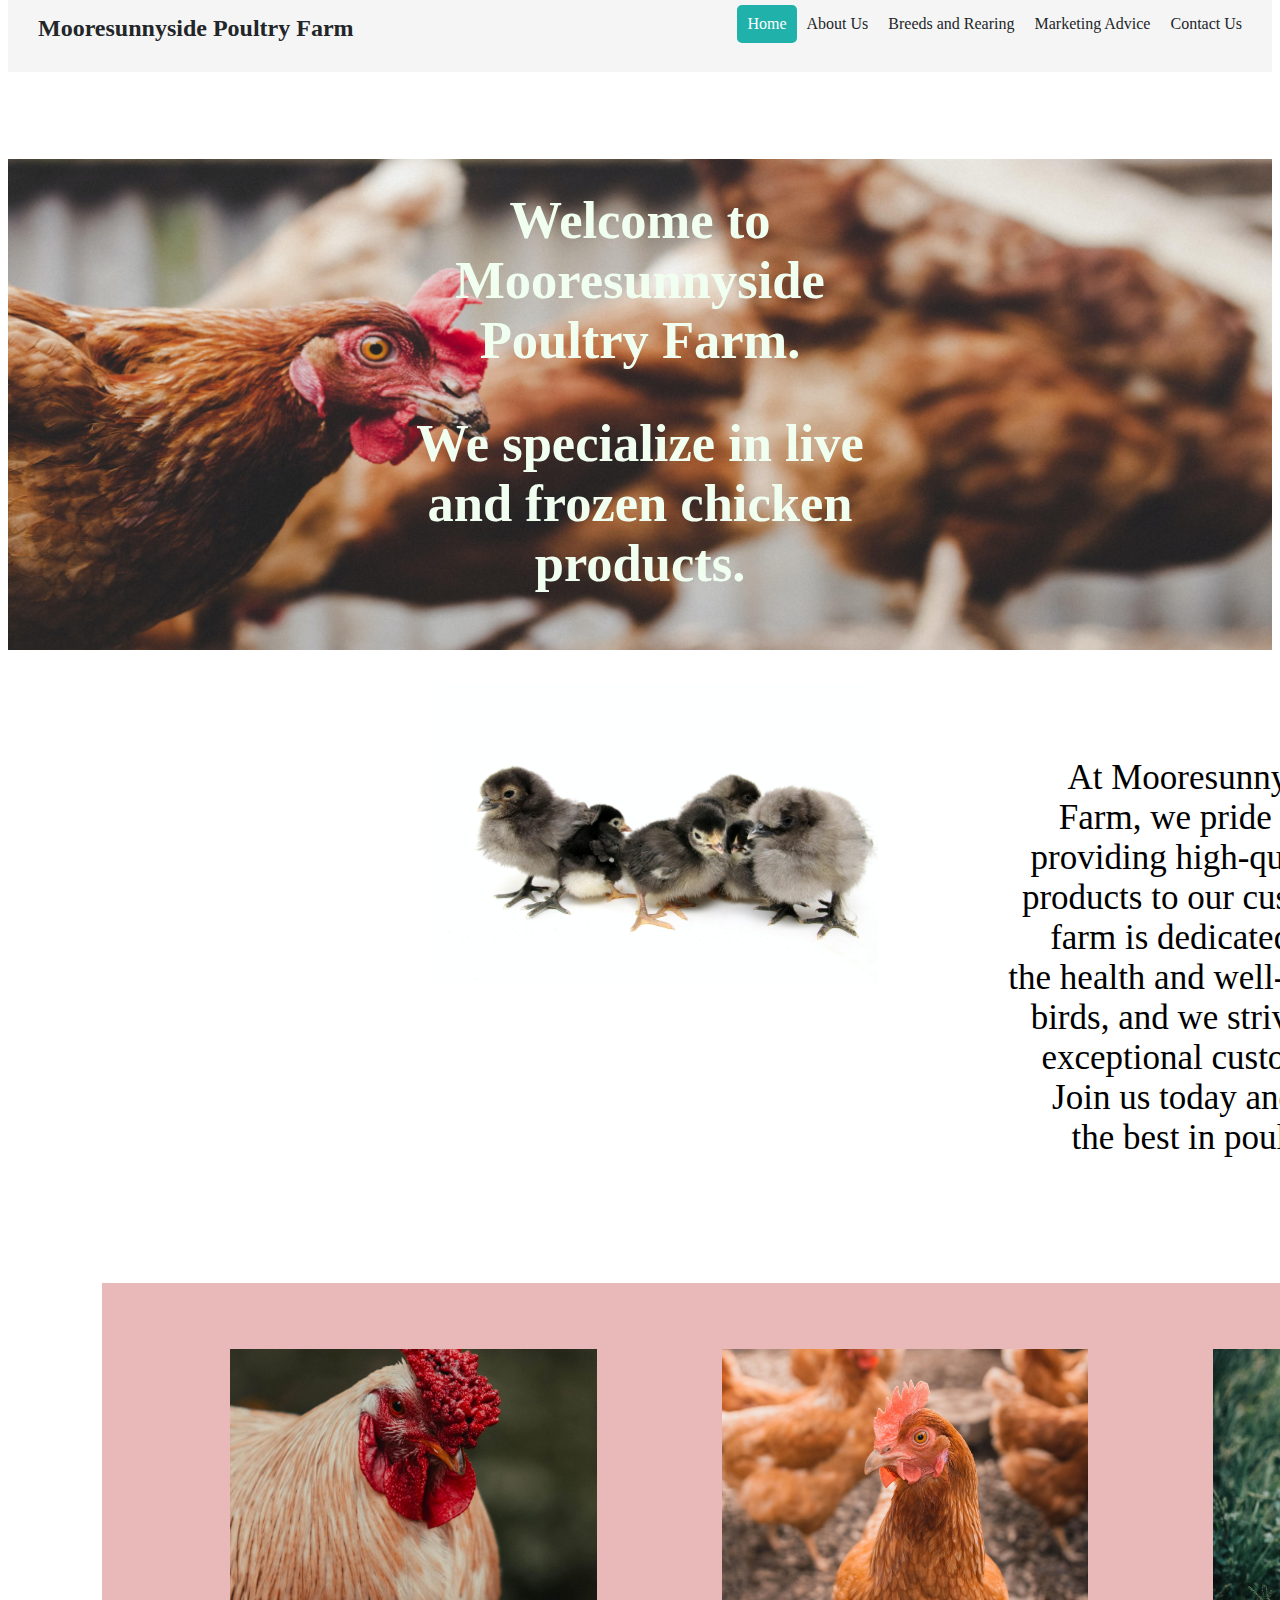
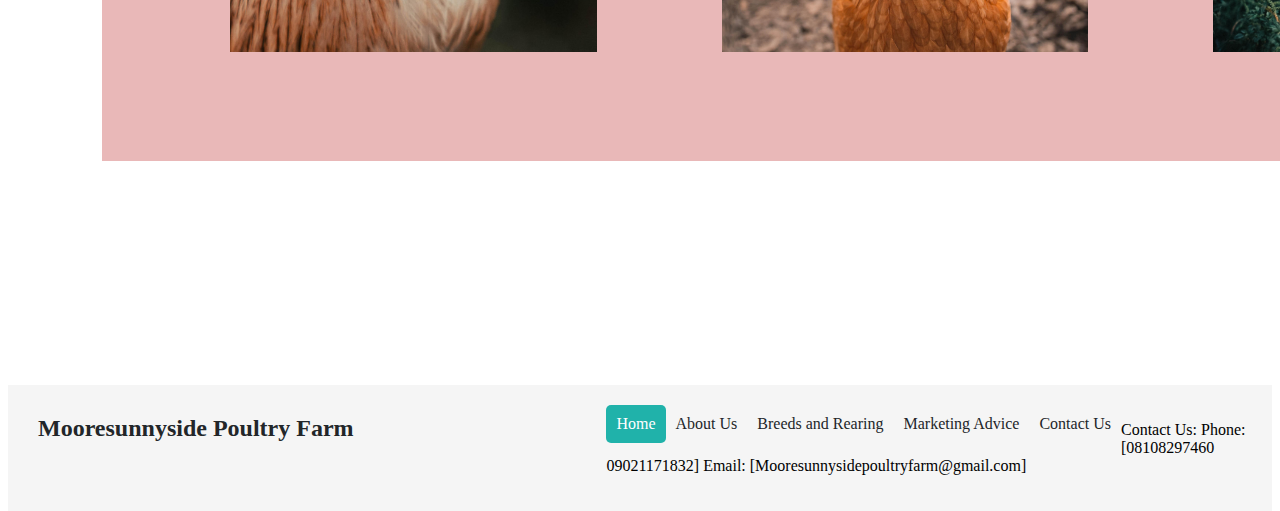
<file: index.html>
<!DOCTYPE html>
<html lang="en">
<head>
<meta charset="UTF-8">
<meta http-equiv="X-UA-Compatible" content="IE=edge">
<meta name="viewport" content="width=device-width, initial-scale=1.0">
<link rel="stylesheet" href="index.css">
<title>Mooresunnyside Poultry Farm</title>
</head>
<body>
<div id="container">
<body class="image">
<div class="homep">
<div class="header">
<a href="#default" class="logo">Mooresunnyside Poultry Farm</a>
<div class="headerright">
<a class="active"href="home.html">Home</a>
<a href="about-us.html">About Us</a>
<a href="breeds.html">Breeds and Rearing</a>
<a href="index.html">Marketing Advice</a>
<a href="contact.html">Contact Us</a>
</div>
</div>
</div>
<div id="overview">
<h2>Welcome to Mooresunnyside Poultry Farm.</h2>
<h2>We specialize in live and frozen chicken products.</h2>
</div>
</div>
<div id="welcome">
<div id="welcimg"></div>
<p id="welcp">At Mooresunnyside Poultry Farm, we pride ourselves on providing high-quality poultry products to our customers. Our farm is dedicated to ensuring the health and well-being of our birds, and we strive to provide exceptional customer service. Join us today and experience the best in poultry farming!</p>
</div>
<div id="gallery">
<ul>
<div id="gal1"></div>
<div id="gal2"></div>
<div id="gal3"></div>
</ul>
</div>
<div class="footer">
<a href="#default" class="logo">Mooresunnyside Poultry Farm</a>
<div class="footerright">
<a class="active"href="home.html">Home</a>
<a href="about-us.html">About Us</a>
<a href="breeds.html">Breeds and Rearing</a>
<a href="index.html">Marketing Advice</a>
<a href="contact.html">Contact Us</a>
<p>Contact Us:
Phone: [08108297460 09021171832]
Email: [Mooresunnysidepoultryfarm@gmail.com]</p>
</div>
</div>
</body>
</html>
</file>
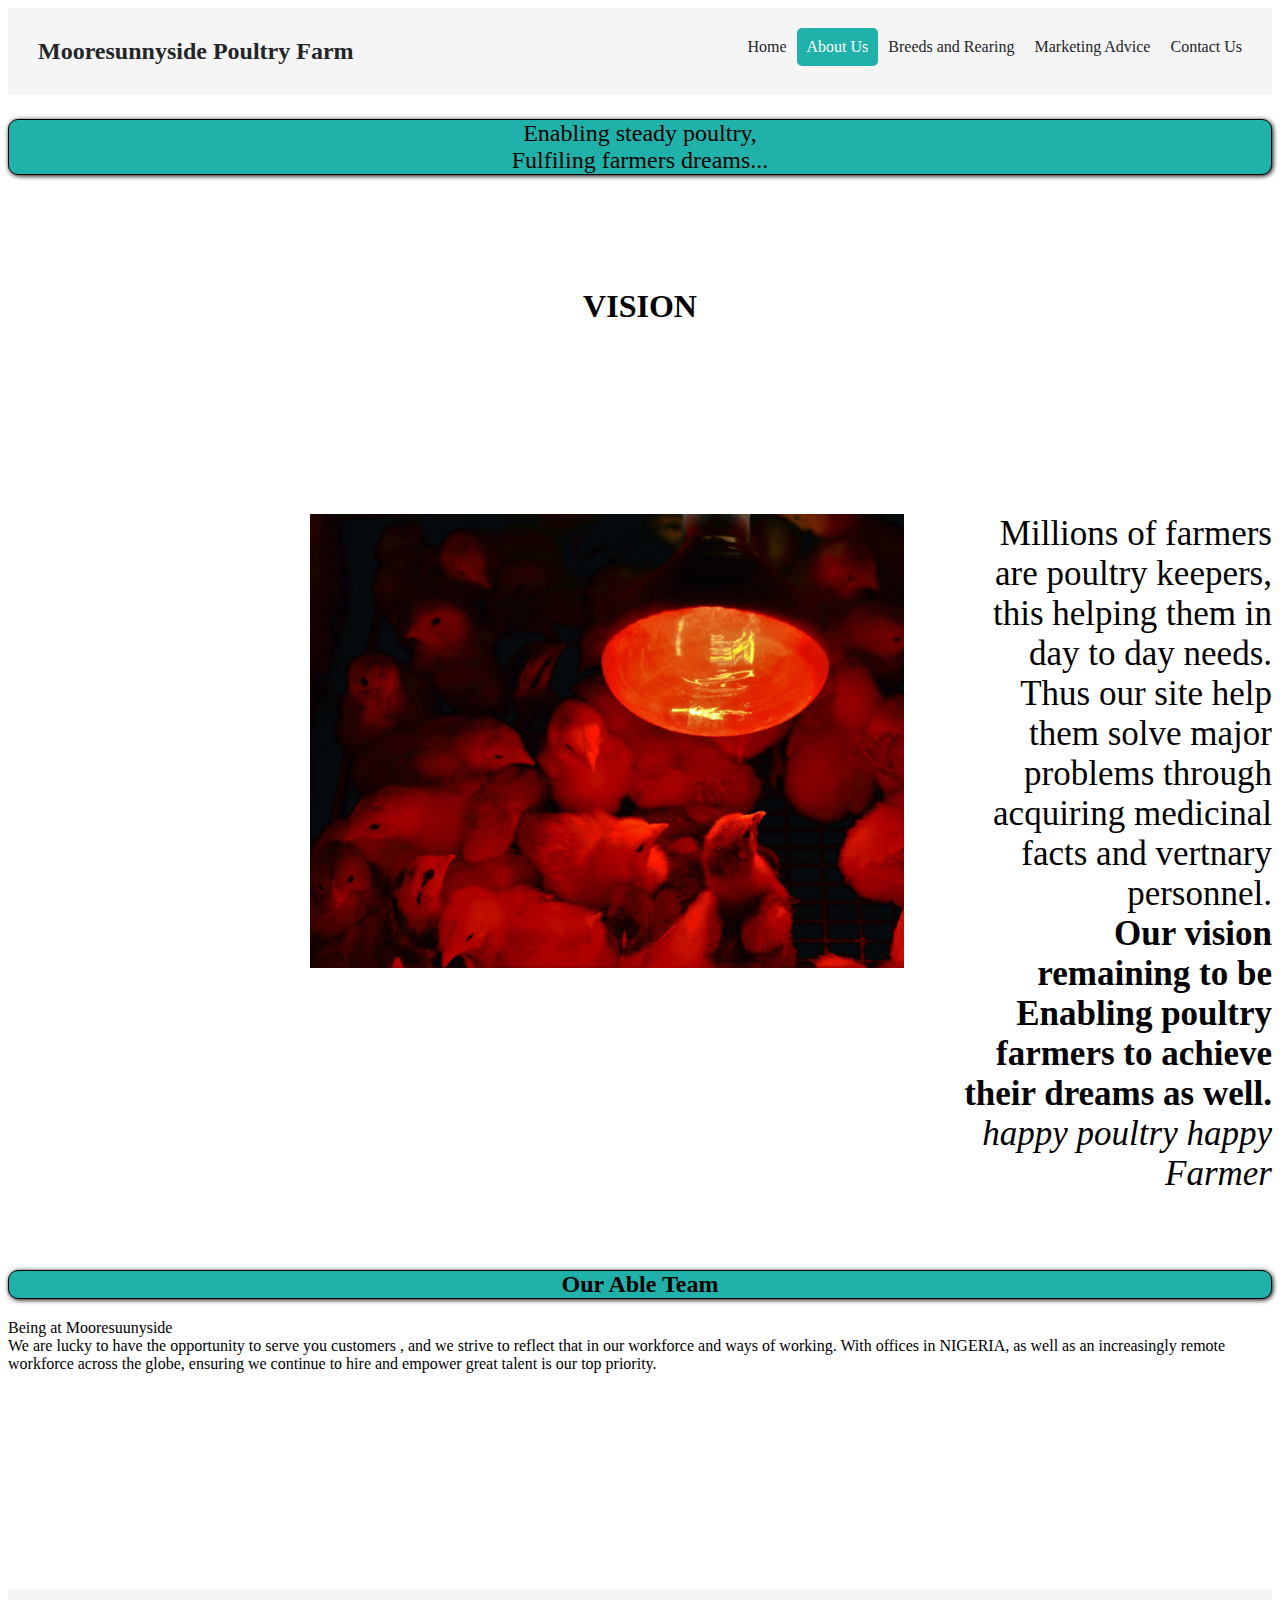
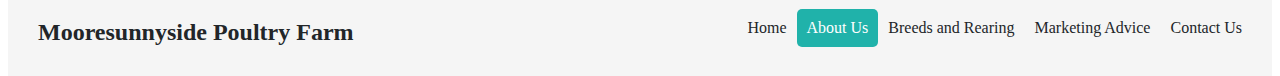
<file: about-us.html>
<!DOCTYPE html>
<html lang="en">
<head>
    <meta charset="UTF-8">
    <meta http-equiv="X-UA-Compatible" content="IE=edge">
    <meta name="viewport" content="width=device-width, initial-scale=1.0">
    <link rel="stylesheet" href="about-us.css">
    <title>About Us</title>
</head>
<body>
    <div class="header">
        <a href="#default" class="logo">Mooresunnyside Poultry Farm</a>
        <div class="headerright">
          <a href="home.html">Home</a>
          <a class="active"href="about-us.html">About Us</a>
          <a href="breeds.html">Breeds and Rearing</a>
          <a href="index.html">Marketing Advice</a>
          <a href="contact.html">Contact Us</a>
        </div>
    </div>
        <p id="aboutp">Enabling steady poultry, <br>Fulfiling farmers dreams...</p>
    </div>
    <div id="title">
        <h1 id="vi">VISION</h1>
        <div  id="vision" id="vision2"></div>
        <p id="visionp">

            Millions of farmers are poultry keepers, this helping them in day to day needs.<br> Thus our site help them solve major problems through acquiring medicinal facts and vertnary personnel. <br><strong>
            Our vision remaining to be Enabling poultry farmers to achieve their dreams as well.</strong>
            <br>
            <em>happy poultry happy Farmer</em>
        </p>

    </div>
    <div>
        <h2 id="hd">Our Able Team</h2>
        <div id="">
            <div id=""></div>
            <div id="">
                <p>
                    Being at Mooresuunyside 
                    <br>
                    We are lucky to have the opportunity to serve you customers , and we strive to reflect that in our workforce and ways of working. With offices in NIGERIA, as well as an increasingly remote workforce across the globe, ensuring we continue to hire and empower great talent is our top priority.
                </p>
            </div>
        </div>
    </div>
    <div class="footer">
        <a href="#default" class="logo">Mooresunnyside Poultry Farm</a>
        <div class="footerright">
          <a href="home.html">Home</a>
          <a class="active" href="about-us.html">About Us</a>
          <a href="breeds.html">Breeds and Rearing</a>
          <a href="index.html">Marketing Advice</a>
          <a href="contact.html">Contact Us</a>
        </div>
      </div>
</body>
</html>
</file>
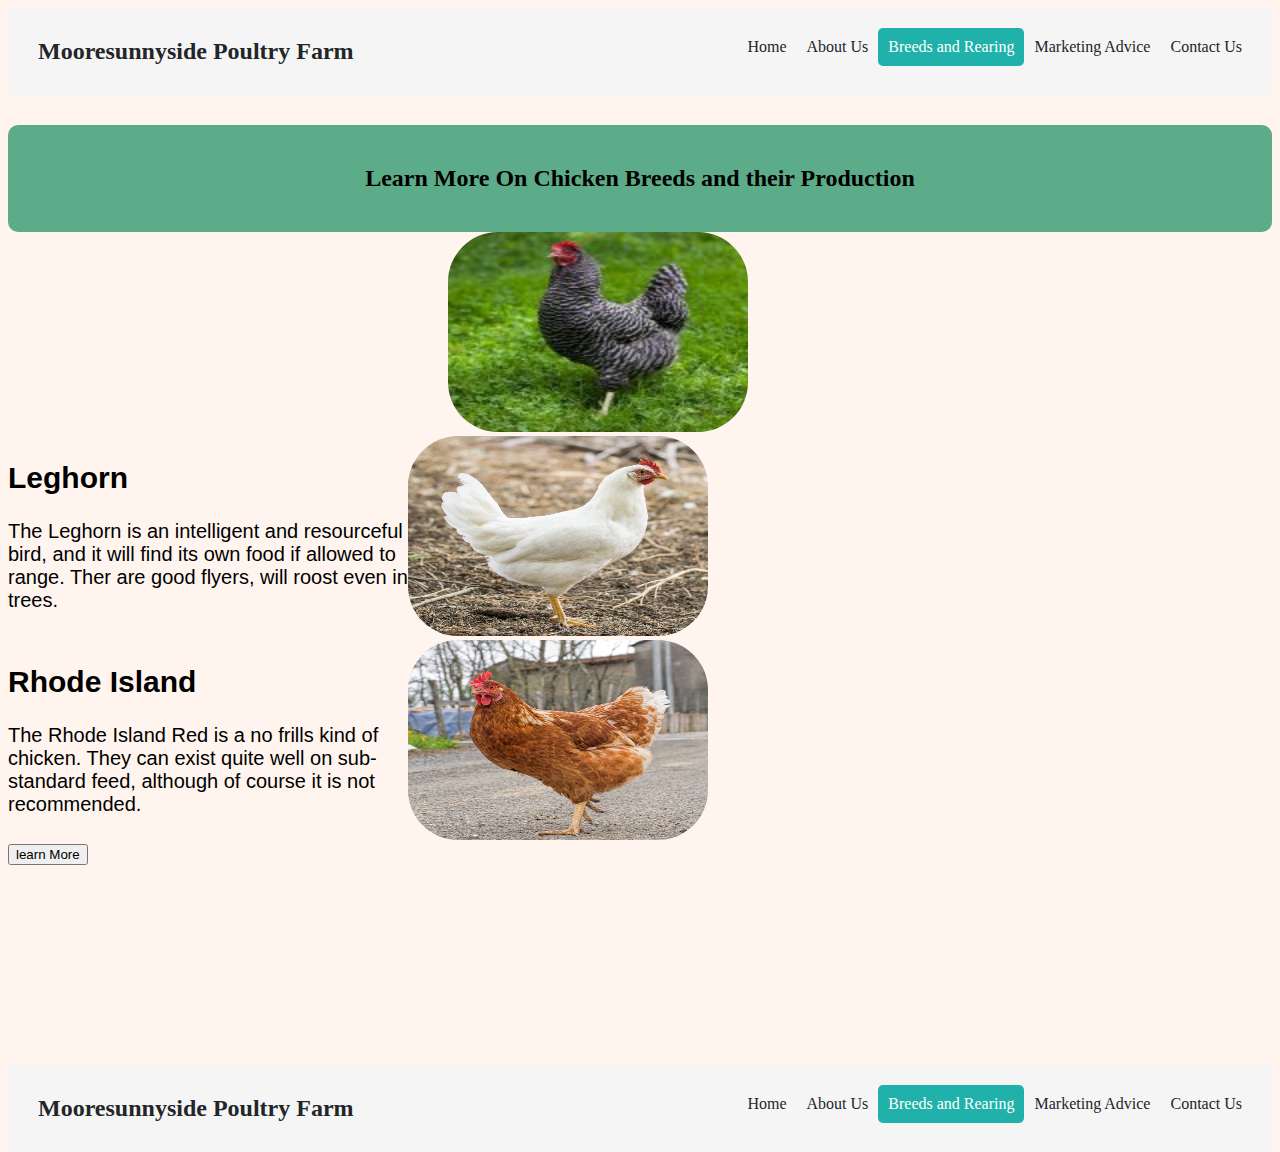
<file: breeds.html>
<!DOCTYPE html>
<html lang="en">
<head>
    <meta charset="UTF-8">
    <meta http-equiv="X-UA-Compatible" content="IE=edge">
    <meta name="viewport" content="width=device-width, initial-scale=1.0">
   <link rel="stylesheet" href="breeds.css" type="text/css">

    <title>MOORESUNYSIDE POULTRY FARM</title>
</head>
<body>
    <div class="header">
        <a href="#default" class="logo">Mooresunnyside Poultry Farm</a>
        <div class="headerright">
          <a href="home.html">Home</a>
          <a href="about-us.html">About Us</a>
          <a class="active"href="breeds.html">Breeds and Rearing</a>
          <a href="index.html">Marketing Advice</a>
          <a href="contact.html">Contact Us</a>
        </div>
    </div>
   <div class="learn_more">
       <h2>Learn More On Chicken Breeds and their Production</h2>
   </div>

   <div class="container">
       <div class="left">
           <h2></h2>
           <p><span id="more"></span></p>
       </div>
       <div class="right">
           <h2></h2>
           <p></p>
       </div>
       <div class="center">
           <img src="p.jpg" alt="">
       </div>
   </div>
   <div class="container1">
       <div class="left">
           <h2>Leghorn</h2>
           <p>The Leghorn is an intelligent and resourceful bird, and it will find its own food if allowed to range. Ther are good flyers, will roost even in trees.</p>
       </div>
       <div class="right">
           <h2></h2>
            <p></p>
        </div>
       <div class="center">
           <img src="white.jpg" alt="">
       </div>
   </div>
   <div class="container2">
       <div class="left">
           <h2>Rhode Island</h2>
           <p>The Rhode Island Red is a no frills kind of chicken. They can exist quite well on sub-standard feed, although of course it is not recommended.</p>
       </div>
       <div class="right">
           <h2></h2>
           <p></p>
       </div>
       <div class="center">
           <img src="red.jpg" alt="">
       </div>
   </div>
   <button type="button" id="read" onclick="read()">learn More</button>

   <div class="footer">
    <a href="#default" class="logo">Mooresunnyside Poultry Farm</a>
    <div class="footerright">
      <a href="home.html">Home</a>
      <a href="about-us.html">About Us</a>
      <a class="active" href="breeds.html">Breeds and Rearing</a>
      <a href="index.html">Marketing Advice</a>
      <a href="contact.html">Contact Us</a>
    </div>
  </div>
</body>
</html>
</file>
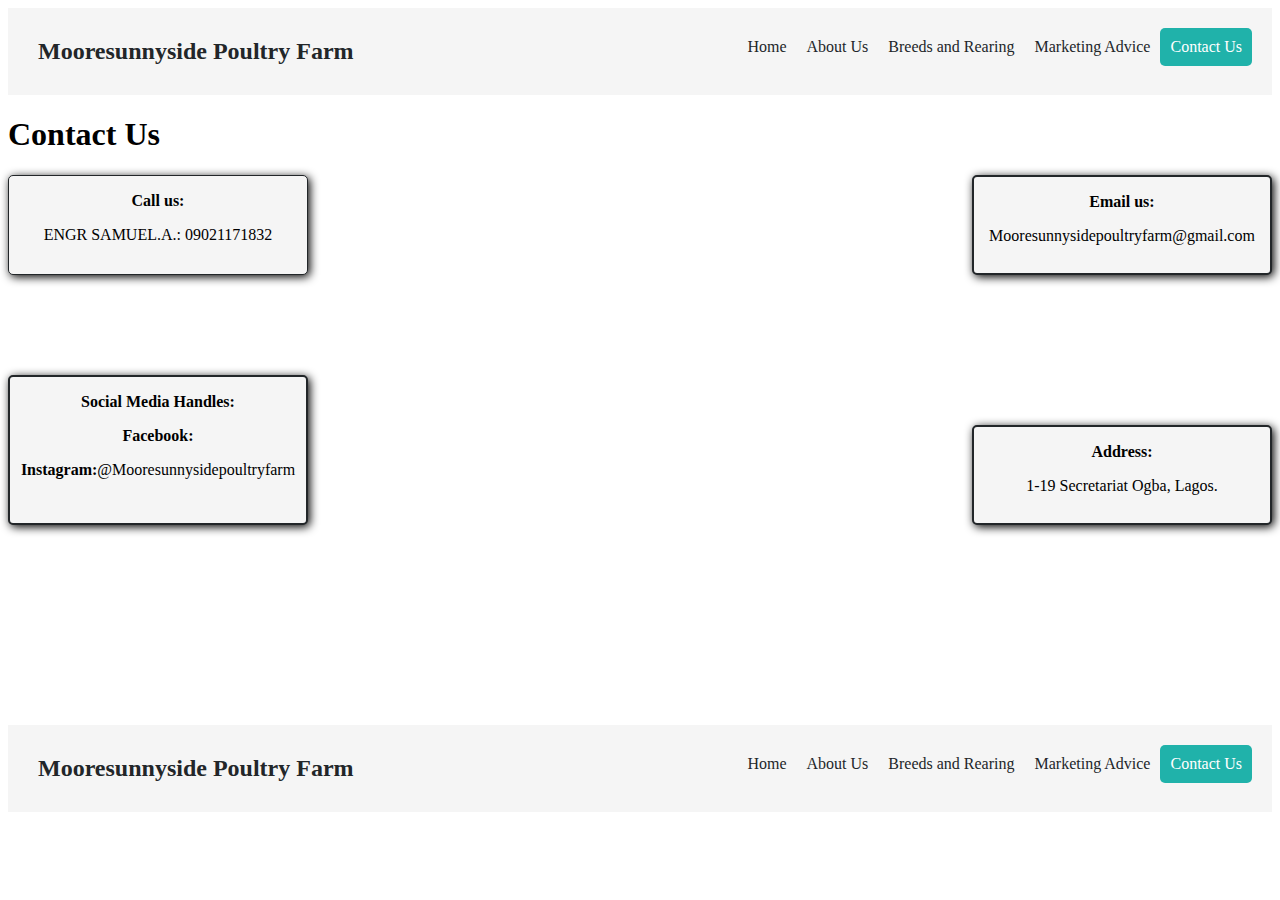
<file: contact.html>
<!DOCTYPE html>
<html lang="en">
<head>
  <meta charset="UTF-8">
  <meta http-equiv="X-UA-Compatible" content="IE=edge">
  <meta name="viewport" content="width=device-width, initial-scale=1.0">
  <title>Contact Us</title>
  <link rel="stylesheet" type="text/css" href="styles.css">
</head>
<body>
  <div class="header">
    <a href="#default" class="logo">Mooresunnyside Poultry Farm</a>
    <div class="headerright">
      <a href="home.html">Home</a>
      <a href="about-us.html">About Us</a>
      <a href="breeds.html">Breeds and Rearing</a>
      <a href="index.html">Marketing Advice</a>
      <a class="active"href="contact.html">Contact Us</a>
    </div>
</div>
  <div class="contact">
  <h1>Contact Us</h1>
  <div class="phone">
   <p><strong>Call us:</strong></p> 
   <p>ENGR SAMUEL.A.: 09021171832</p>
  </div>

  <div class="email">
    <p><strong>Email us:</strong></p>
    <p>Mooresunnysidepoultryfarm@gmail.com</p>
  </div>
  
  <div class="socials">
    <p><strong>Social Media Handles:</strong></p>
    <p><strong>Facebook:</strong></p>
    <p><strong>Instagram:</strong>@Mooresunnysidepoultryfarm</p>
  </div>

  <div class="mail">
    <p><strong>Address:</strong></p>
    <p>1-19 Secretariat Ogba, Lagos.</p>
  </div>
</div>



  <div class="footer">
    <a href="#default" class="logo">Mooresunnyside Poultry Farm</a>
    <div class="footerright">
      <a href="home.html">Home</a>
      <a href="about-us.html">About Us</a>
      <a href="breeds.html">Breeds and Rearing</a>
      <a href="index.html">Marketing Advice</a>
      <a class="active" href="contact.html">Contact Us</a>
    </div>
  </div>
</body>
</html>
</file>
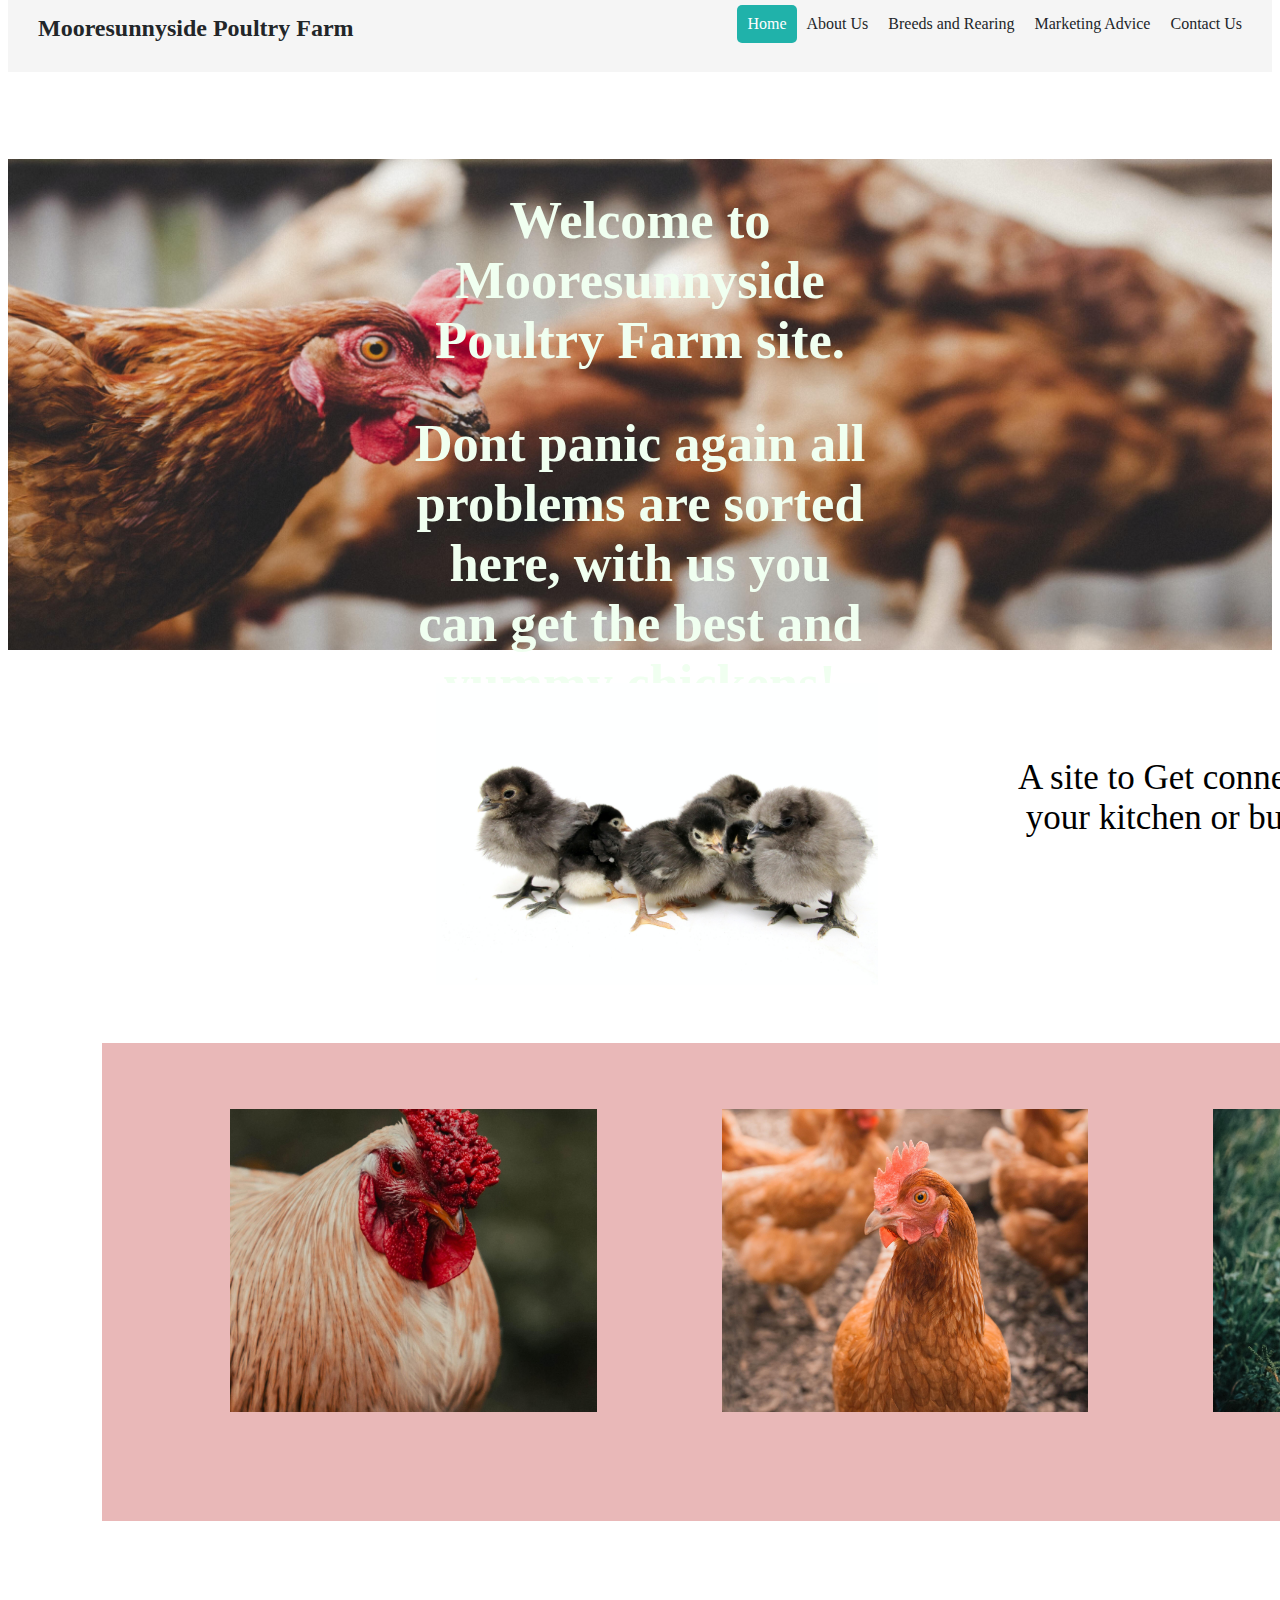
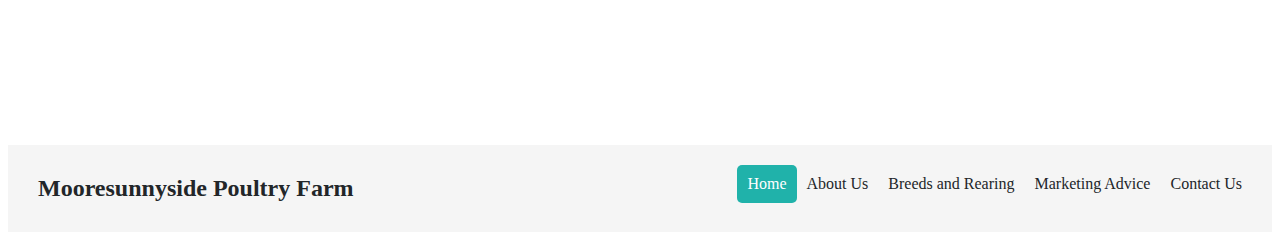
<file: home.html>
<!DOCTYPE html>
<html lang="en">
<head>
    <meta charset="UTF-8">
    <meta http-equiv="X-UA-Compatible" content="IE=edge">
    <meta name="viewport" content="width=device-width, initial-scale=1.0">
    <link rel="stylesheet" href="index.css">
    <title>Mooresunnyside Poultry Farm</title>
</head>
<body>
    <div id="container">
    <body class="image">
        <div class="homep">
            <div class="header">
                <a href="#default" class="logo">Mooresunnyside Poultry Farm</a>
                <div class="headerright">
                  <a class="active"href="home.html">Home</a>
                  <a href="about-us.html">About Us</a>
                  <a href="breeds.html">Breeds and Rearing</a>
                  <a href="index.html">Marketing Advice</a>
                  <a href="contact.html">Contact Us</a>
                </div>
            </div>
            </div>
            <div id="overview">
                    <h2>Welcome to Mooresunnyside Poultry Farm site.</h2><h2>Dont panic again all problems are sorted here, with us you can get the best and yummy chickens!</h2>
            </div>
        </div>
        <div id="welcome">

        <div id="welcimg"></div>
            <p id="welcp">A site to Get connected, Buy to your kitchen or buy to sell as a retailer.
                    <br>
                    <br>
            </p>
        </div>
        <div id="gallery">
                <ul>
                    <div id="gal1"></div>
                    <div id="gal2"></div>
                    <div id="gal3"></div>
                    <div id="chick2.jpeg"></div>
                    <div id="chick9.jpeg"></div>
                    <div id="chick5.jpeg"></div>
                </ul>

        </div>
   
  <div class="footer">
    <a href="#default" class="logo">Mooresunnyside Poultry Farm</a>
    <div class="footerright">
      <a class="active"href="home.html">Home</a>
      <a href="about-us.html">About Us</a>
      <a href="breeds.html">Breeds and Rearing</a>
      <a href="index.html">Marketing Advice</a>
      <a href="contact.html">Contact Us</a>
    </div>
  </div>
</body>
</html>
</file>
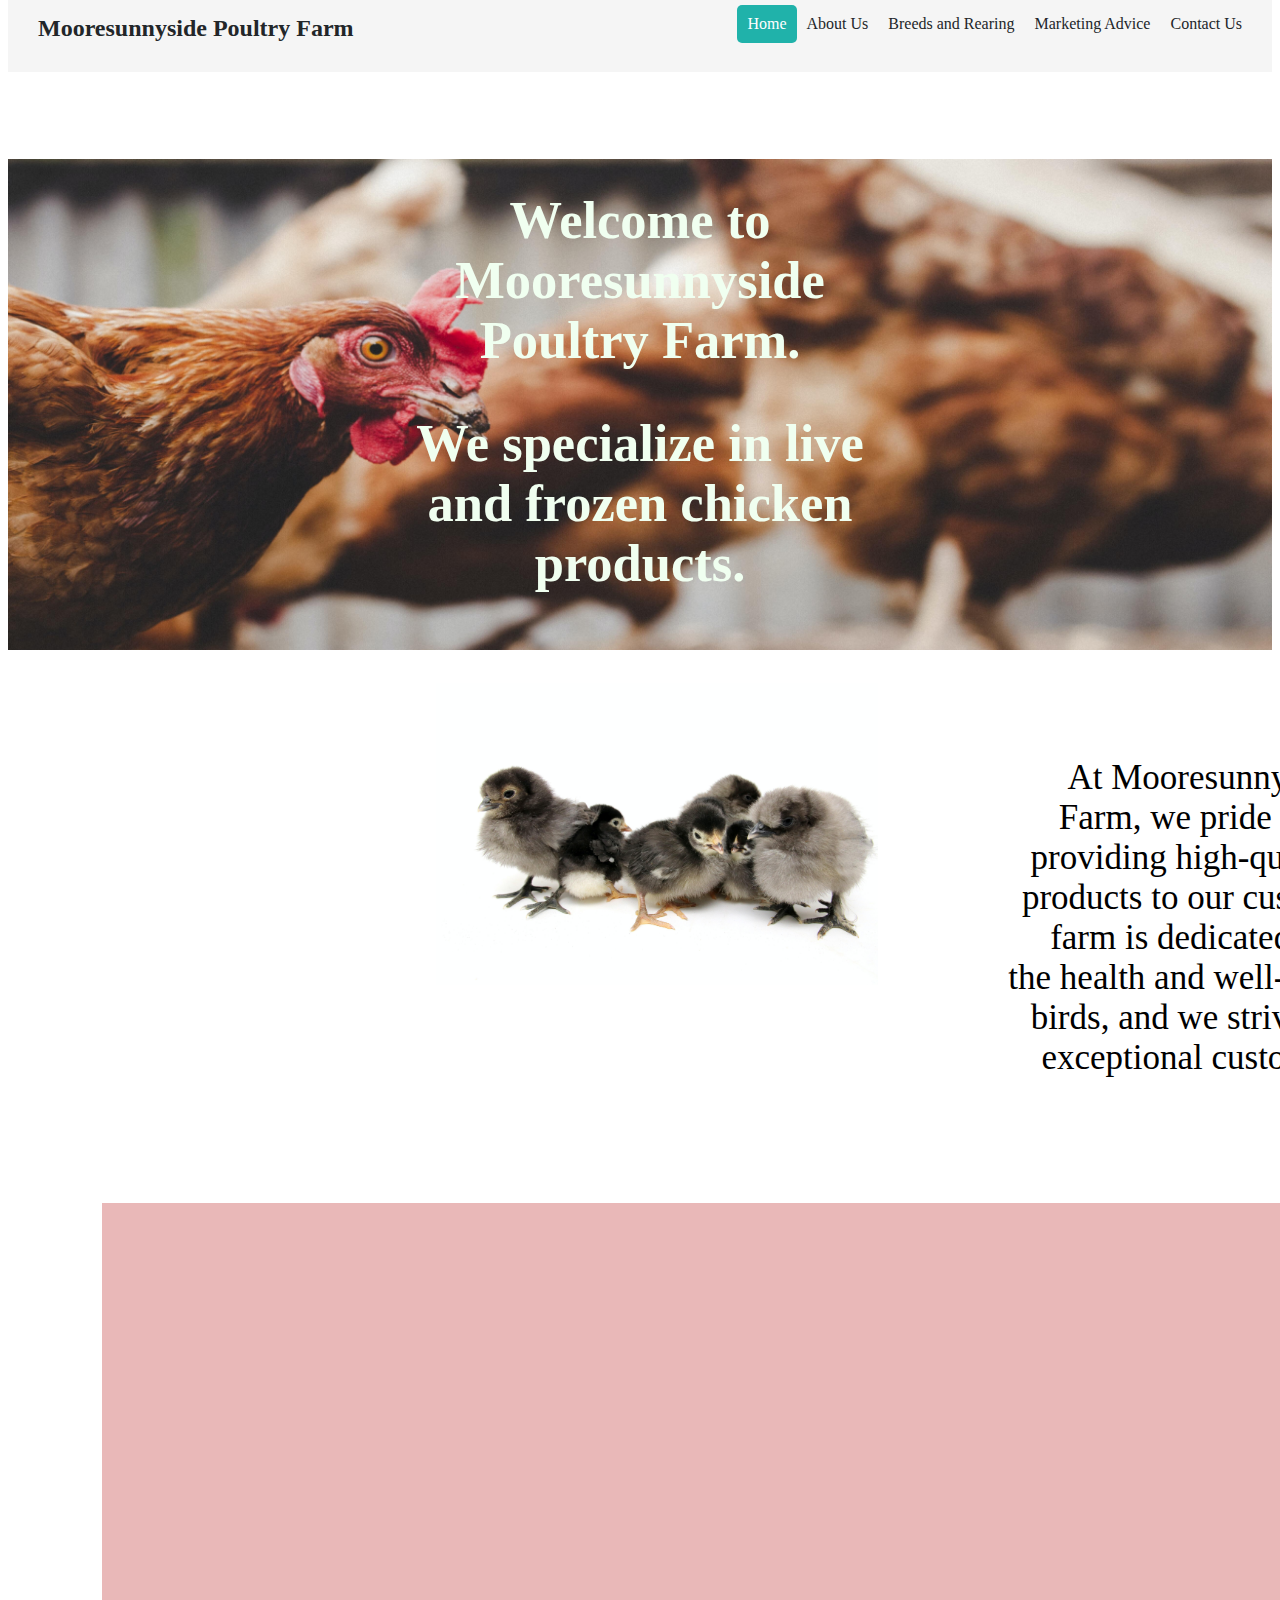
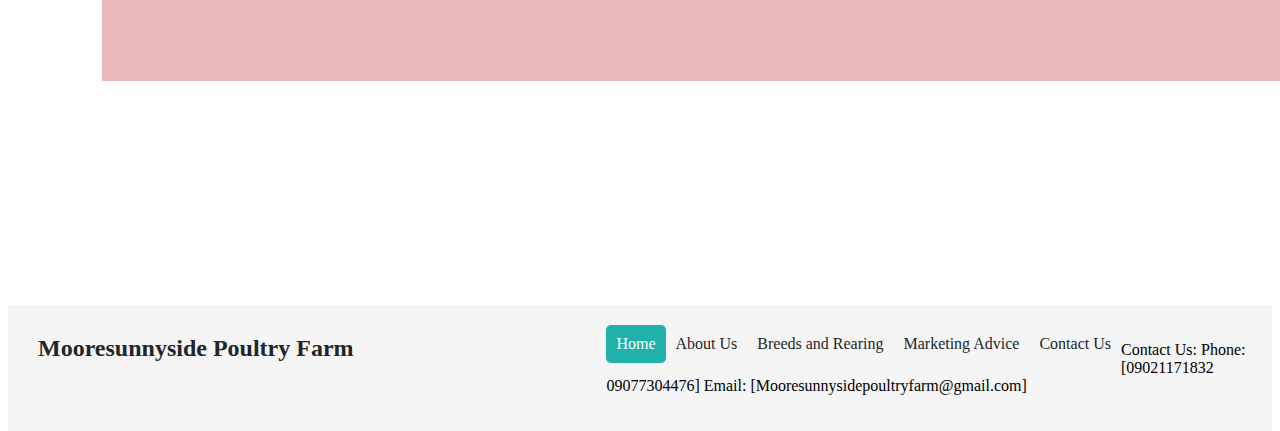
<file: index-h.html>
<!DOCTYPE html>
<html lang="en">
<head>
<meta charset="UTF-8">
<meta http-equiv="X-UA-Compatible" content="IE=edge">
<meta name="viewport" content="width=device-width, initial-scale=1.0">
<link rel="stylesheet" href="index.css">
<title>Mooresunnyside Poultry Farm</title>
</head>
<body>
<div id="container">
<body class="image">
<div class="homep">
<div class="header">
<a href="#default" class="logo">Mooresunnyside Poultry Farm</a>
<div class="headerright">
<a class="active"href="index.html">Home</a>
<a href="about-us.html">About Us</a>
<a href="breeds.html">Breeds and Rearing</a>
<a href="marketing-advice.html">Marketing Advice</a>
<a href="contact.html">Contact Us</a>
</div>
</div>
</div>
<div id="overview">
<h2>Welcome to Mooresunnyside Poultry Farm.</h2>
<h2>We specialize in live and frozen chicken products.</h2>
</div>
</div>
<div id="welcome">
<div id="welcimg"></div>
<p id="welcp">At Mooresunnyside Poultry Farm, we pride ourselves on providing high-quality poultry products to our customers. Our farm is dedicated to ensuring the health and well-being of our birds, and we strive to provide exceptional customer service.</p>
</div>
<div id="gallery">
<!-- You can add your gallery images here -->
</div>
<div class="footer">
<a href="#default" class="logo">Mooresunnyside Poultry Farm</a>
<div class="footerright">
<a class="active"href="index.html">Home</a>
<a href="about-us.html">About Us</a>
<a href="breeds.html">Breeds and Rearing</a>
<a href="marketing-advice.html">Marketing Advice</a>
<a href="contact.html">Contact Us</a>
<p>Contact Us:
Phone: [09021171832 09077304476]
Email: [Mooresunnysidepoultryfarm@gmail.com]</p>
</div>
</div>
</body>
</html>
</file>
<file: index.css>
#container {
    position: relative;
    top: 4cm;
    bottom: 0;
    right: 0;
    left: 0;
    background-image: url(tim-cooper-DSgjjsjnvQQ-unsplash.jpg);
    background-repeat: no-repeat;
    background-size: cover;
    padding-bottom: 9cm;
    padding-top: 2cm;
    max-height: 2cm;
    background-position: center;
}
#overview {
    border: 1cm;
    max-width: 12cm;
    margin-left: 33cm;
    text-align: right;
    margin-top: -2cm;
    color: honeydew;
    font-size: 35px;
}

#master {
    margin-top: 1cm;
    color: rgb(202, 116, 4);
    display: flex;
    text-align: left;
    font-size: 1cm;
    margin-top: -6cm;
    position: fixed;
    margin-left: 2cm;
}

#overview {
    border: 1cm;
    text-align: center;
    margin-left: auto;
    margin-right: auto;
    position: relative;
    bottom: 100px;
    color: honeydew;
    font-size: 35px;
}


#welcimg {
    background-image: url(daniel-tuttle--IHUF0jIey4-unsplash.jpg);
    background-size: cover;
    position: relative;
    background-repeat: no-repeat;
    width: 140px;
    padding: 4cm;
    text-align: center;
    margin-left: 8cm;
    margin-top: 3cm;
}

#welcp {
    border: 1cm;
    max-width: 12cm;
    max-height: 22cm;
    margin-left: 23cm;
    text-align: right;
    color: black;
    font-size: 35px;
    margin-top: -6cm;
}


#welcome {
    width: 40cm;
    border: 1px;
    padding: 50px;
    margin: 20px;
    margin-left: 2cm;
}

#gallery {
    display: inline-block;
    width: 40cm;
    height: 10cm;
    border: 1px;
    padding: 50px;
    margin: 20px;
    margin-left: 2.5cm;
    margin-right: 1cm;
    background-color: rgb(233, 184, 184);
}

#gal1 {
    background-image: url(jonathan-cooper-XRKjBUWaj-A-unsplash.jpg);
    background-size: cover;
    position: relative;
    background-repeat: no-repeat;
    width: 140px;
    padding: 1cm;
    text-align: center;
    padding-bottom: 7cm;
    padding-left: 5cm;
    margin-left: 1cm;
    background-position: center center;
}

#gal2 {
    background-image: url(william-moreland-auijD19Byq8-unsplash.jpg);
    background-size: cover;
    position: relative;
    background-repeat: no-repeat;
    width: 140px;
    padding: 1cm;
    text-align: center;
    margin-left: 8cm;
    padding-bottom: 7cm;
    padding-left: 5cm;
    margin-left: 14cm;
    margin-top: -8cm;
    background-position: center center;
}


#gal3 {
    background-image: url(jed-owen-aIn2wl7Lixc-unsplash.jpg);
    background-size: cover;
    position: relative;
    background-repeat: no-repeat;
    width: 140px;
    padding: 1cm;
    text-align: center;
    margin-left: 8cm;
    padding-bottom: 7cm;
    padding-left: 5cm;
    margin-left: 27cm;
    margin-top: -8cm;
}

#bar {
    background-color: rgb(240, 239, 239);
    max-height: 3cm;
    max-width: 30cm;
    margin-left: 25cm;
    position: fixed;
    margin-top: -6cm;
    font-size: 30px;

}


.header{
    overflow: hidden;
    padding: 20px 20px;
    background-color: whitesmoke;
    position: relative;
    bottom: 250px;
  }
  .header a{
    float: left;
    color: #222629;
    text-align: center;
    padding: 10px;
    text-decoration: none;
    border-radius: 5px;
  }
  .header a.logo{
    font-size: x-large;
    font-family: Georgia;
    font-weight: bold;
  }
  .header a:hover{
    background-color: lightgray;
  }
  .header a.active{
    background-color: lightseagreen;
    color:white;
  }
  .headerright{
    float: right;
  }

.footer{
    overflow: hidden;
    padding: 20px 20px;
    background-color: whitesmoke;
    clear: both;
    position: relative;
    top:200px;
  }
  .footer a{
    float: left;
    color: #222629;
    text-align: center;
    padding: 10px;
    text-decoration: none;
    border-radius: 5px;
  }
  .footer a.logo{
    font-size: x-large;
    font-family: Georgia;
    font-weight: bold;
  }
  .footer a:hover{
    background-color: lightgray;
  }
  .footer a.active{
    background-color: lightseagreen;
    color:white;
  }
  .footerright{
    float: right;
  }
</file>
<file: about-us.css>
#about {
    position: relative;
    top: 1cm;
    bottom: 0;
    right: 0;
    left: 0;
    background-image: url(hoover-tung-6lQTFv0VhXk-unsplash.jpg);
    background-repeat: no-repeat;
    background-size: cover;
    padding-bottom: 8cm;
    padding-top: 5cm;
    max-height: 2cm;
    background-position: center, center;
    margin-top: 2cm;
}
#aboutp{
    box-sizing: border-box;
    border-radius: 10px;
    border: 1px solid black;
    box-shadow: 1px 1px 5px;
    font-size: x-large;
    text-align: center;
    background-color: lightseagreen;
}


#vision {
    background-image: url(stefano-zocca-TCY-24aPvPE-unsplash.jpg);
    background-size: cover;
    position: relative;
    background-repeat: no-repeat;
    width: 140px;
    padding: 6cm;
    text-align: center;
    margin-left: 8cm;
    margin-top: 5cm;
}

#visionp {
    border: 1cm;
    max-width: 12cm;
    max-height: 22cm;
    margin-left: 25cm;
    text-align: right;
    color: black;
    font-size: 35px;
    margin-top: -12cm;
}

#vi {
    text-align: center;
    margin-top: 3cm;
}


#visionpic {
    border: 1px;
    max-width: 35cm;
    margin-left: 5cm;
    margin-top: 4cm;
    padding: 4cm;
    margin-right: 5cm;

}

#team {
    border: 1px;
    max-width: 12cm;
    margin-left: 0cm;
    margin-top: -10cm;
    font-size: 30px;
}

#pic {
    background-image: url(dr-josiah-sarpong-yhSzArW8ubY-unsplash.jpg);
    background-size: cover;
    position: relative;
    background-repeat: no-repeat;
    width: 140px;
    padding: 6cm;
    text-align: center;
    margin-left: 15cm;
    margin-top: -5cm;
}

#hd {
    text-align: center;
    margin-top: 2cm;
    box-sizing: border-box;
    border-radius: 10px;
    border: 1px solid black;
    box-shadow: 1px 1px 5px;
    font-size: x-large;
    text-align: center;
    background-color: lightseagreen;
}

#bar {
    background-color: white;
    max-height: 3cm;
    max-width: 30cm;
    margin-left: 22cm;
    position: fixed;
    margin-top: -8cm;
    font-size: 27px;
}
.header{
    overflow: hidden;
    padding: 20px 20px;
    background-color: whitesmoke;
  }
  .header a{
    float: left;
    color: #222629;
    text-align: center;
    padding: 10px;
    text-decoration: none;
    border-radius: 5px;
  }
  .header a.logo{
    font-size: x-large;
    font-family: Georgia;
    font-weight: bold;
  }
  .header a:hover{
    background-color: lightgray;
  }
  .header a.active{
    background-color: lightseagreen;
    color:white;
  }
  .headerright{
    float: right;
  }


#master {
    margin-top: 1cm;
    color: rgb(241, 140, 8);
    display: flex;
    text-align: left;
    font-size: 1cm;
    margin-top: -8cm;
    position: fixed;
    margin-left: 2cm;
}

.footer{
    overflow: hidden;
    padding: 20px 20px;
    background-color: whitesmoke;
    clear: both;
    position: relative;
    top:200px;
  }
  .footer a{
    float: left;
    color: #222629;
    text-align: center;
    padding: 10px;
    text-decoration: none;
    border-radius: 5px;
  }
  .footer a.logo{
    font-size: x-large;
    font-family: Georgia;
    font-weight: bold;
  }
  .footer a:hover{
    background-color: lightgray;
  }
  .footer a.active{
    background-color: lightseagreen;
    color:white;
  }
  .footerright{
    float: right;
  }
</file>
<file: breeds.css>
body{
    background-color:seashell;
}
.header{
    overflow: hidden;
    padding: 20px 20px;
    background-color: whitesmoke;
  }
  .header a{
    float: left;
    color: #222629;
    text-align: center;
    padding: 10px;
    text-decoration: none;
    border-radius: 5px;
  }
  .header a.logo{
    font-size: x-large;
    font-family: Georgia;
    font-weight: bold;
  }
  .header a:hover{
    background-color: lightgray;
  }
  .header a.active{
    background-color: lightseagreen;
    color:white;
  }
  .headerright{
    float: right;
  }

.learn_more{
    border: 10px;
    background-color: #5CAC8A;
    text-align: center;
    margin-top: 30px;
    padding: 20px;
    border-radius: 10px;
}
.container{
    align-items: center;
    
    border-radius: 20px;
    justify-content: space-between;
}
.container > div{
    width: 400px;
    height: 200px;
    max-width: 33.33%;
    font-size: 20px;
    font-family: roboto;
    margin-left: 20px;
    align-items: center;
    
}
.left{
    float: left;
}
.center{
    display: inline-block;
    margin: auto;
}
.right{
    float: right;
}
img{
    width: 300px;
    height: 200px;
    border-radius: 50px;
}
.container{
    border-radius: 10px;
}
.container > div{
    width: 400px;
    height: 200px;
    align-items: center;
    font-size: 20px;
    font-family: 'Open Sans', 'Helvetica Neue', sans-serif;
}
.container1{
    
    border-radius: 10px;

}
.container1 > div{
    width: 400px;
    height: 200px;
    align-items: center;
    font-size: 20px;
    font-family: 'Open Sans', 'Helvetica Neue', sans-serif;
}
.container2{ 
    border-radius: 10px;
}
.container2 > div{
    width: 400px;
    height: 200px;
    align-items: center;
    font-size: 20px;
    font-family: 'Open Sans', 'Helvetica Neue', sans-serif;
}
h2{
    align-items: center;
}

.footer{
    overflow: hidden;
    padding: 20px 20px;
    background-color: whitesmoke;
    clear: both;
    position: relative;
    top:200px;
  }
  .footer a{
    float: left;
    color: #222629;
    text-align: center;
    padding: 10px;
    text-decoration: none;
    border-radius: 5px;
  }
  .footer a.logo{
    font-size: x-large;
    font-family: Georgia;
    font-weight: bold;
  }
  .footer a:hover{
    background-color: lightgray;
  }
  .footer a.active{
    background-color: lightseagreen;
    color:white;
  }
  .footerright{
    float: right;
  }
</file>
<file: styles.css>
.header{
  overflow: hidden;
  padding: 20px 20px;
  background-color: whitesmoke;
}
.header a{
  float: left;
  color: #222629;
  text-align: center;
  padding: 10px;
  text-decoration: none;
  border-radius: 5px;
}
.header a.logo{
  font-size: x-large;
  font-family: Georgia;
  font-weight: bold;
}
.header a:hover{
  background-color: lightgray;
}
.header a.active{
  background-color: lightseagreen;
  color:white;
}
.headerright{
  float: right;
}




.footer{
  overflow: hidden;
  padding: 20px 20px;
  background-color: whitesmoke;
  clear: both;
  position: relative;
  top:200px;
}
.footer a{
  float: left;
  color: #222629;
  text-align: center;
  padding: 10px;
  text-decoration: none;
  border-radius: 5px;
}
.footer a.logo{
  font-size: x-large;
  font-family: Georgia;
  font-weight: bold;
}
.footer a:hover{
  background-color: lightgray;
}
.footer a.active{
  background-color: lightseagreen;
  color:white;
}
.footerright{
  float: right;
}
.phone{
  box-sizing: border-box;
  border: 1px solid #222629;
  background-color: whitesmoke;
  border-radius: 5px;
  box-shadow: 2px 2px 10px;
  text-align: center;
  height: 100px;
  width: 300px;
  justify-content: center;
}
.email{
  box-sizing: border-box;
  border: 2px solid #222629;
  background-color: whitesmoke;
  border-radius: 5px;
  box-shadow: 2px 2px 10px;
  text-align: center;
  height: 100px;
  width: 300px;
  justify-content: center;
  float: right;
  position: relative;
  bottom: 100px;
}
.socials{
  box-sizing: border-box;
  border: 2px solid #222629;
  background-color: whitesmoke;
  border-radius: 5px;
  box-shadow: 2px 2px 10px;
  text-align: center;
  height: 150px;
  width: 300px;
  justify-content: center;
  position: relative;
  top:100px
}
.mail{
  box-sizing: border-box;
  border: 2px solid #222629;
  background-color: whitesmoke;
  border-radius: 5px;
  box-shadow: 2px 2px 10px;
  text-align: center;
  height: 100px;
  width: 300px;
  justify-content: center;
  float: right;
  bottom: 200px;
}
</file>
